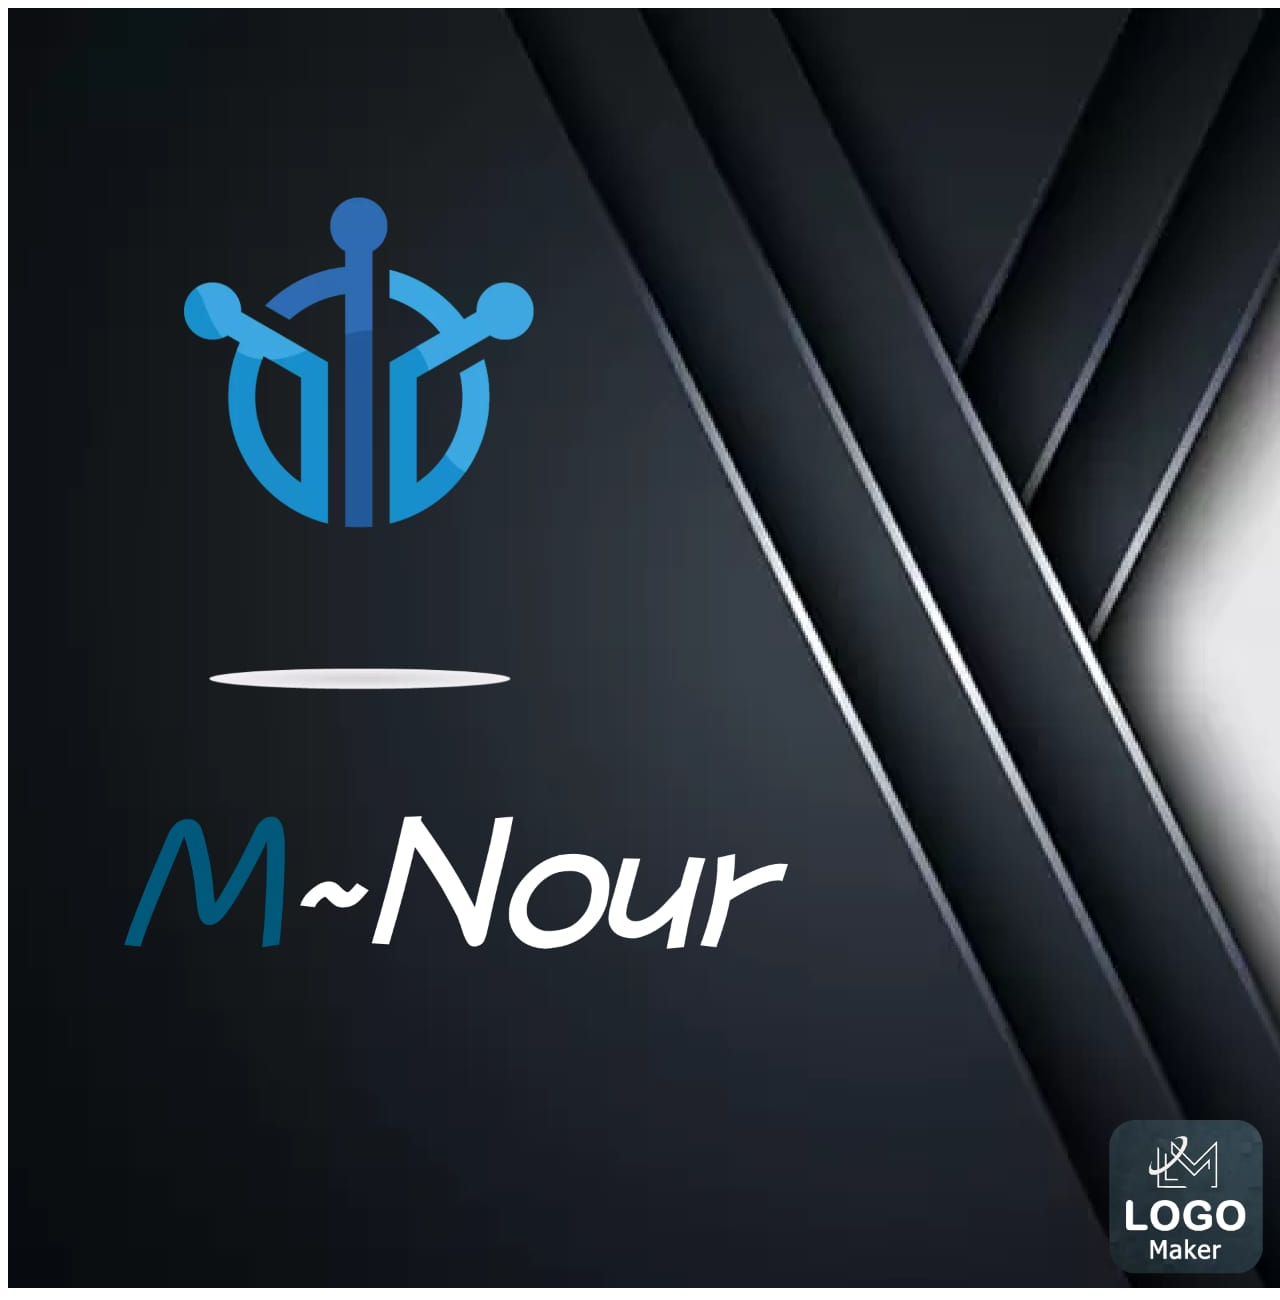
<file: home.html>
<!DOCTYPE html>
<html lang="en">
<head>
    <meta charset="UTF-8">
    <meta http-equiv="X-UA-Compatible" content="IE=edge">
    <meta name="viewport" content="width=device-width, initial-scale=1.0">
    <title>Document</title>
</head>
<body>
    
<img src="IMG-20230413-WA0001.jpg" alt="">

</body>
</html>
</file>
